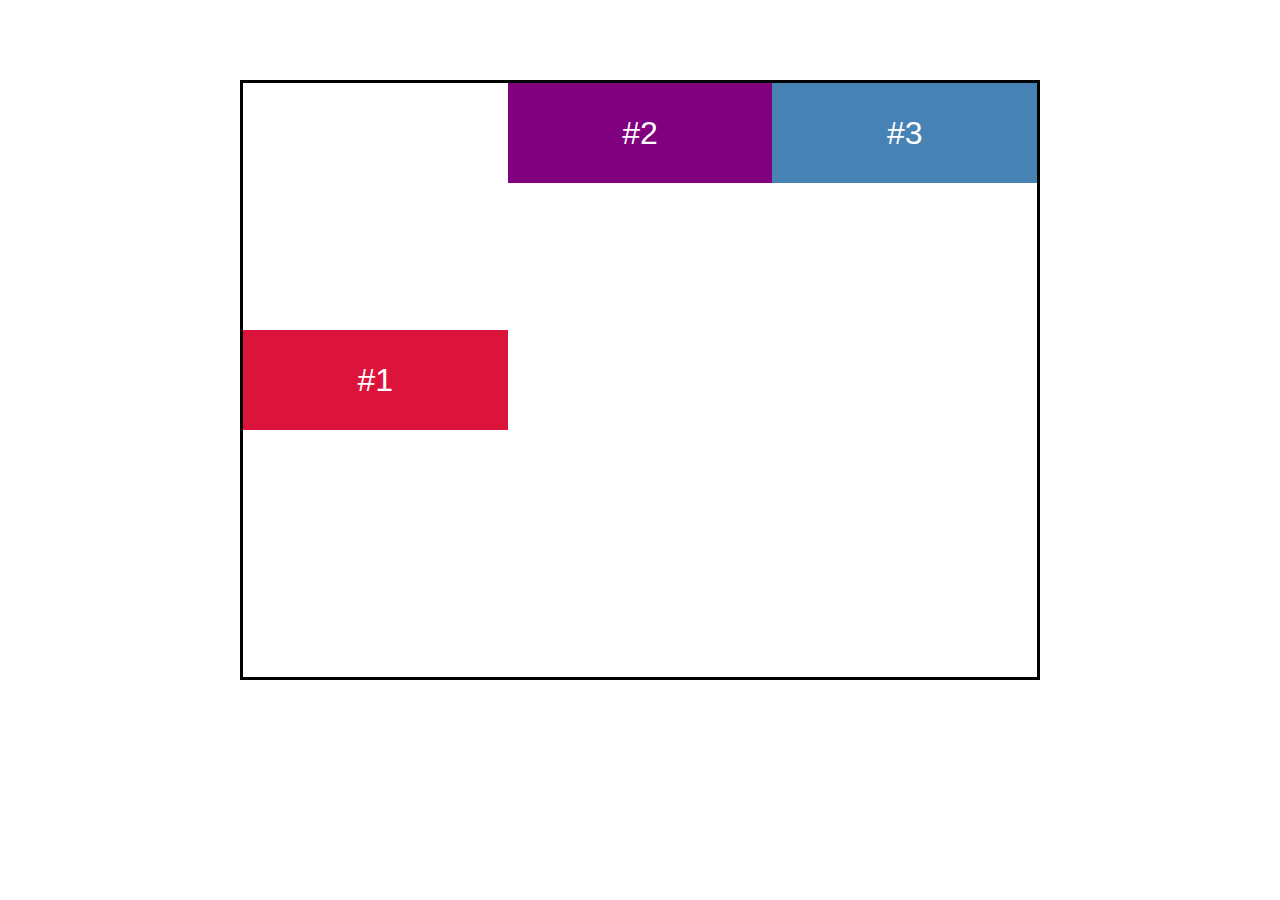
<file: Flexbox/index.html>
<!DOCTYPE html>
<html lang="es">
<head>
    <meta charset='utf-8'>
    <meta http-equiv='X-UA-Compatible' content='IE=edge'>
    <title>Flexbox</title>
    <meta name='viewport' content='width=device-width, initial-scale=1'>
    <link rel='stylesheet' type='text/css' href='main.css'>
</head>
<body>
    <div class="container">
        <div class="element element1">#1</div>
        <div class="element element2">#2</div>
        <div class="element element3">#3</div>
    </div>
</body>
</html>
</file>
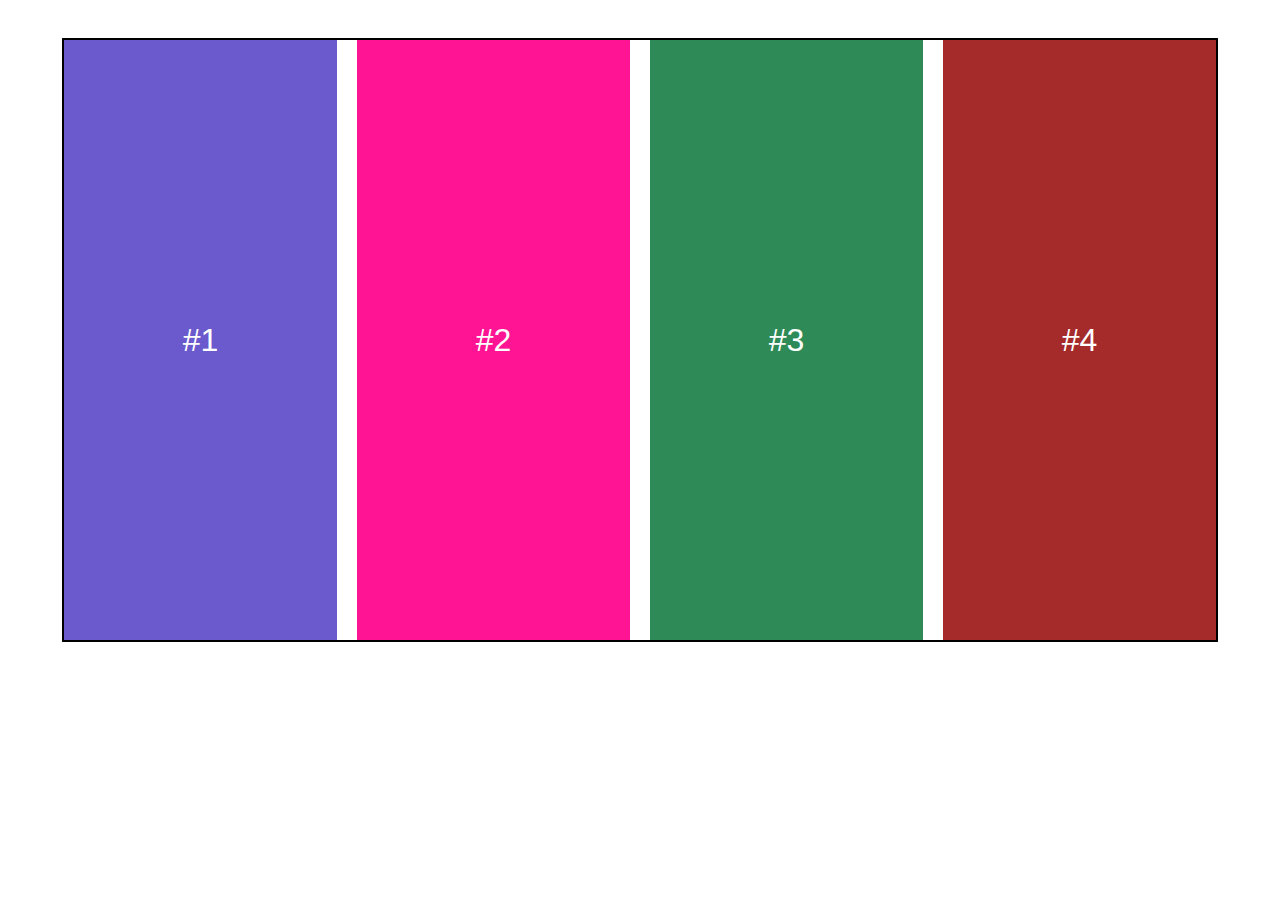
<file: Grid/index.html>
<!DOCTYPE html>
<html lang="en">
<head>
    <meta charset="UTF-8">
    <meta name="viewport" content="width=device-width, initial-scale=1.0">
    <title>Grid</title>
    <link rel="stylesheet" href="style.css">
</head>
<body>

    <section class="container">
        <div class="item item1">#1</div>
        <div class="item item2">#2</div>
        <div class="item item3">#3</div>
        <div class="item item4">#4</div>
        <!--<div class="item item5">#5</div>
        <div class="item item6">#6</div>-->
    </section>
    
</body>
</html>
</file>
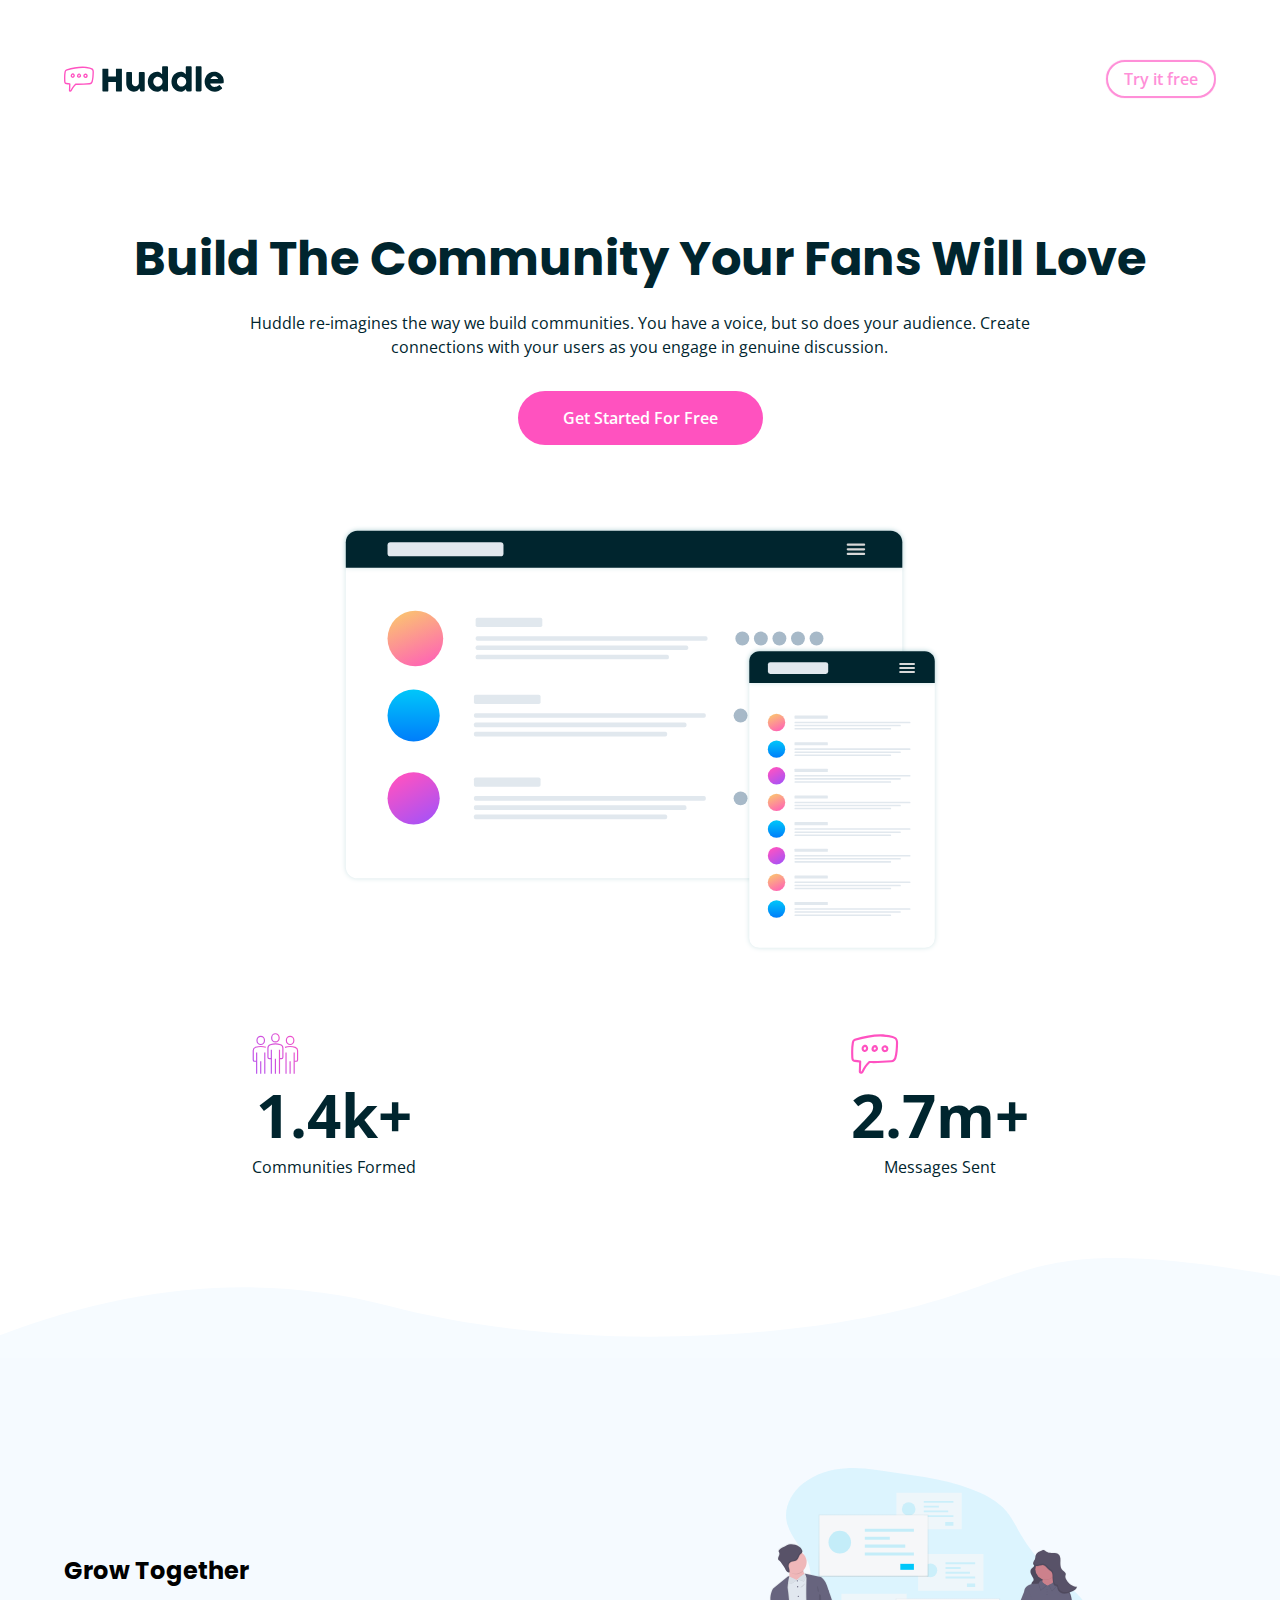
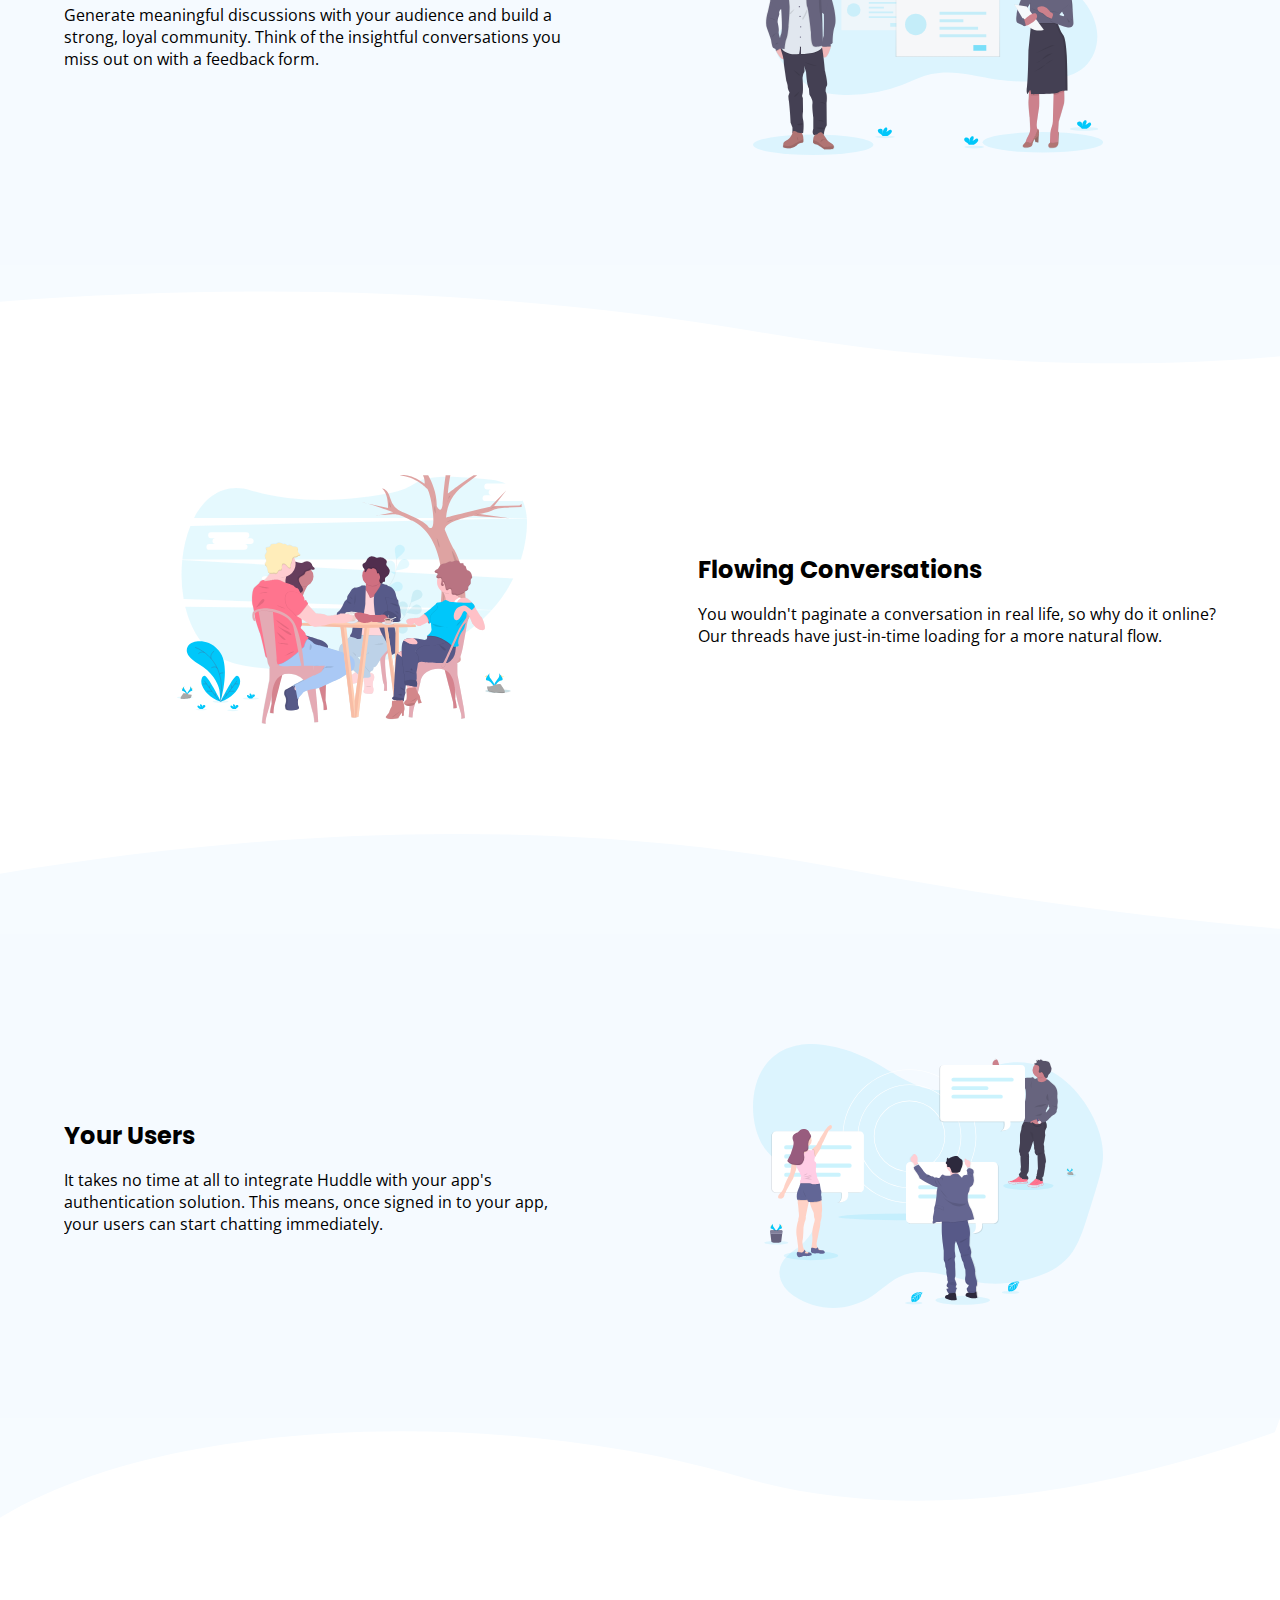
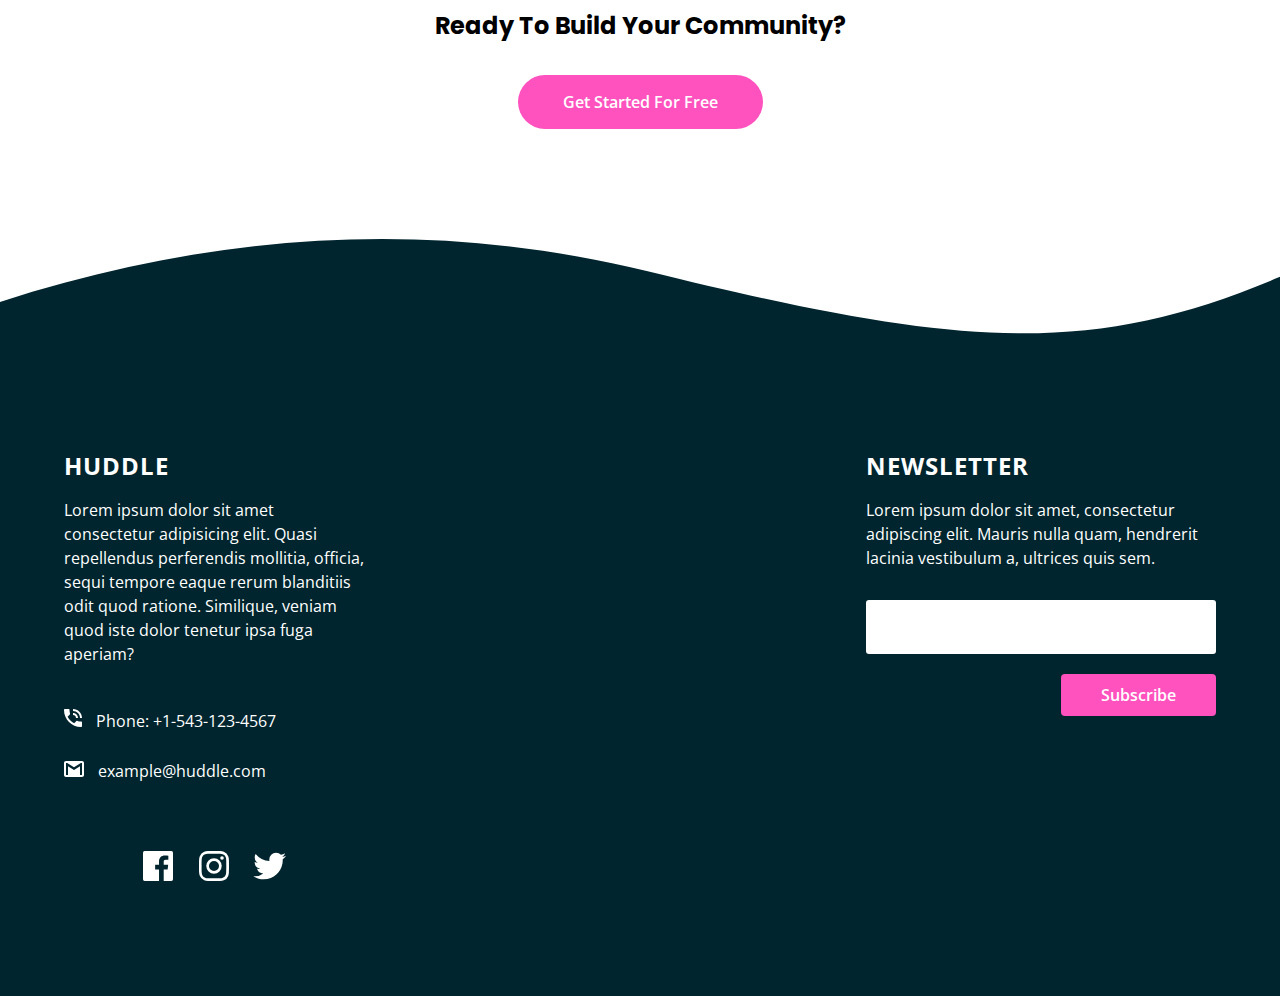
<file: Flexbox/reto/huddle-landing-page-with-curved-sections-master/index.html>
<!DOCTYPE html>
<html lang="en">
<head>
  <meta charset="UTF-8">
  <meta name="viewport" content="width=device-width, initial-scale=1.0"> <!-- displays site properly based on user's device -->

  <link rel="icon" type="image/png" sizes="32x32" href="./images/favicon-32x32.png">
  <link rel="stylesheet" href="css/style.css">
  <link rel="preconnect" href="https://fonts.googleapis.com">
  <link rel="preconnect" href="https://fonts.gstatic.com" crossorigin>
  <link href="https://fonts.googleapis.com/css2?family=Open+Sans:wght@400;600;700&family=Poppins:wght@700&display=swap" rel="stylesheet">
  
  <title> landing page </title>

</head>
<body>
  <header class="hero">
    <nav class="hero__nav container">
      <figure class="hero__logo">
        <img src="images/logo.svg" class="hero__huddle" alt="Logo Pagina">
      </figure>
      <a href="#" class="hero__cta">Try it free</a>
    </nav>


    <section class="hero__main container">

      <div class="hero__texts">
        <h1 class="hero__title">Build The Community Your Fans Will Love</h1>
        <p class="hero__paragraph">Huddle re-imagines the way we build communities. You have a voice, but so does 
          your audience. Create connections with your users as you engage in genuine discussion.</p>
        <a href="#" class="cta">Get Started For Free</a>
      </div>

      <figure class="hero__picture">
        <img src="images/screen-mockups.svg" class="hero__img" alt="">
      </figure>


      <div class="hero__numbers">

        <div class="hero__item">
          <img src="images/icon-communities.svg" class="hero__icon"  alt="">
          <h3 class="hero__number">1.4k+</h3>
          <p class="hero__community">Communities Formed</p>
        </div>
  
        <div class="hero__item">
          <img src="images/icon-messages.svg" class="hero__icon" alt="">
          <h3 class="hero__number">2.7m+</h3>
          <p class="hero__community">Messages Sent</p>
        </div>

      </div>


      

    </section>

    <div class="wave wave--bottom"></div>

  </header>

  <main class="main">

    <section class="section">

      <div class="section__container container">
        <figure class="section__picture">
          <img src="images/illustration-grow-together.svg" alt="" class="section__img">
        </figure>
      

        <div class="section__texts">
          <h2 class="subtitle">Grow Together</h2>
          <p class="section_paragraph">Generate meaningful discussions with your audience and build a strong, loyal community. 
            Think of the insightful conversations you miss out on with a feedback form.</p>
        </div>

      </div>

    </section>

    <section class="section section--white">

      <div class="section__container  section__container--inverse container">
        <figure class="section__picture">
          <img src="images/illustration-flowing-conversation.svg" alt="" class="section__img">
        </figure>
      

        <div class="section__texts">
          <h2 class="subtitle">Flowing Conversations</h2>
          <p class="section_paragraph">You wouldn't paginate a conversation in real life, so why do it online? Our threads have 
            just-in-time loading for a more natural flow.</p>
        </div>

      </div>
      
      <div class="wave wave--top"></div>
      <div class="wave wave--bottom"></div>

    </section>

    <section class="section">

      <div class="section__container container">
        <figure class="section__picture">
          <img src="images/illustration-your-users.svg" alt="" class="section__img">
        </figure>
      

        <div class="section__texts">
          <h2 class="subtitle">Your Users</h2>
          <p class="section_paragraph">It takes no time at all to integrate Huddle with your app's authentication solution. This means, 
            once signed in to your app, your users can start chatting immediately.</p>
        </div>
        
      </div>

    </section>

    <section class="question">
      <div class="question__texts container">
        <h2 class="subtitle">
          Ready To Build Your Community?
        </h2>
        <a href="#" class="cta">Get Started For Free</a>
      </div>

      <div class="wave wave--top"></div>
      <div class="wave wave--bottom"></div>
    </section>


  </main>

  <footer class="footer">
    <div class="footer__container container">
      
      <section class="footer__newsletter">
        <h2 class="footer__title">Newsletter</h2>
        <p class="footer__paragraph footer__paragraph--newsletter">
          Lorem ipsum dolor sit amet, consectetur adipiscing elit. Mauris nulla quam, hendrerit lacinia 
          vestibulum a, ultrices quis sem.
        </p>

        <form  class="footer__form">
          <input type="email" class="footer__input">
          <input type="submit" class="footer__cta" value="Subscribe">
        </form>
      </section>

      <section class="footer__content">
        <h2 class="footer__title">Huddle</h2>

        <p class="footer__paragraph">Lorem ipsum dolor sit amet consectetur adipisicing elit. 
          Quasi repellendus perferendis mollitia, officia, sequi tempore eaque rerum blanditiis odit quod ratione. 
          Similique, veniam quod iste dolor tenetur ipsa fuga aperiam?</p>

        <div class="footer__contact">
          <img src="images/icon-phone.svg" alt="footer__img">
        </div>

        <div class="footer__contact footer__contact--email">
          <img src="images/icon-email.svg" alt="footer__img">
        </div>

        <div class="footer__social">
          <a href="#" class="footer__link">
            <img src="images/fb.svg" class="footer__icon" alt="">
          </a>
          <a href="#" class="footer__link">
            <img src="images/instagram.svg" class="footer__icon" alt="">
          </a>
          <a href="#" class="footer__link">
            <img src="images/twitter.svg" class="footer__icon" alt="">
          </a>
        </div>

      </section>

    </div>
  </footer>

  <!-- 
  

     
  
    
    
  
    
    
  
    
    
  
    
    
    
    
  
    Newsletter
    To recieve tips on how to grow your community, sign up to our weekly newsletter. We’ll never 
    send you spam or pass on your email address
  
    Subscribe
  -->

</body>
</html>
</file>
<file: Flexbox/main.css>
/* Flexbox nos permite darle flexibilidad a nuestros elementos */
*{
    margin: 0;
    box-sizing: border-box;
}

body {
    font-family: 'Arial';
}

.container {
    width: 90%;
    max-width: 800px;
    min-height: 600px;
    margin: 80px auto;
    border: 3px solid #000;
    color: #fff;
    font-size: 2rem;
    text-align: center;
    line-height: 100px; 
    display: flex;  /* Con esto el contenedor se convierte en un flex container y los que esta dentro son flex items */
    /* row | row-reverse | column | column-reverse */
    flex-direction: row;
    /*flex-wrap: wrap; */
    /* nowrap | nowrap | wrap-reverse */
    /*flex-wrap: wrap reverse;*/

    /* con esto cambiamos la alineación de los flex-items en el main axis */
    /* flex-start | flex-end | center | space-between |  space-around | space-evenly
    space-between: los elementos se distribuyen equitativamente por el main-axis, el primer elemento se pega al inicio del eje y el ultimo se pega al final
    space-around: todos los elementos se distribuyen equitativamente en ambos lados, el espacio entre elementos es mayor al de las esquinas, ya que se suma el espacio de cada elemento y por eso se ve un espacio mayor entre elementos que entre las esquinas
     space-evenly: espacio equitativo en todos lados, el espacio es igual entre elementos y entre esquinas
    */
    justify-content: flex-start;
    /* propiedades para cambiar la alineación de los elementos teniendo encuenta cross axis 
    tenemos dos propiedades: align-items y align-content 
    flex-start | flex-end | center  | stretch: el espacio entre cada linea nueva es el mismo | baseline 
    align-items: stretch;
    */

    /* align-content: este se aplica cuando se ha hecho un desbordamiento de elementos 
     flex-start | flex-end | center | space-between | space-around | space-evenly */
    /*align-content: space-around;*/
}
/* 
en flexbox tenemos dos ejes el main axis(eje principal) y el cross axis(eje secundario)
main axis = por defecto va de izquierda a derecha
cross axis = va de arriba hacia abajo
el eje principal y secundario dependen de la dirección del flex, la cual por defecto es row
flex-wrap: nos permiten definir que pasa si los elementos no caben en el eje principal
*/

.element {
    color: #fff;
    font-size: 2rem;
    text-align: center;
    line-height: 100px;
    width: 300px;
    height: 100px;

    /* propieades para los flex-items */
    /* order: define el orden del elemento en el main axis */
   /* flex-grow: 1;  define el factor de crecimiento de todos los elementos, teniendo en cuenta el espacio disponible sobrante del eje */
   /*flex-shrink  : 1; La propiedad CSS flex-shrink especifica el factor de contracción de un flex item. 
   Los flex items se encogerán para llenar el contenedor de acuerdo a su número flex-shrink , 
   cuando el tamaño por defecto de los flex items sea mayor al de su contenedor flex container.*/
    /*flex-basis : 150px; determina el tamaño de los elementos en el eje principal */
    /*flex-basis : 200px; */
}

.element1 {
    background-color: crimson;
    /*
    sirve para alinear solo un item-flex en particular
    flex-start | flex-end | center |  
    */
    align-self: center;
}

.element2 {
    background-color: purple;
    /*flex-grow: 2; */
    /*flex-shrink: 3; */
}

.element3 {
    background-color: steelblue;
}
</file>
<file: Grid/style.css>
* {
    margin: 0;
    box-sizing: border-box;
}

body {
    font-family: 'Arial';
}

.container {
    width: 90%;
    height: 600px;
    outline: 2px solid;
    margin: 40px auto;
    display: grid; /* con esto lo convertimos en un grid container */

    grid-template-columns: 30% 50px 100px;
    grid-template-columns: repeat(5, 20%);
    grid-template-columns: 1fr 2fr 1fr; /* toma el espacio disponible y hace la cuenta de las columnas en fracciones */
    grid-template-columns: repeat(5, 1fr); /* con esto no sobrara nada de espacio */
    /* las filas se crean automaticamente */
    /* auto: con el espacio sobrante se crean filas automaticamente 
    grid-auto-rows: auto;
    */

    /* con esto creamos las filas */
    /*grid-template-rows: 100px 200px 20%;
    grid-template-rows: repeat(10, 10%);
    grid-template-rows: repeat(5, 1fr);*/

    row-gap: 10px; /* permite crear espaciados entre filas */
    column-gap: 10px; /* permite crear espaciados entre columnas */

    gap: 20px; /* crea espaciados entre columnas y filas */
    /*gap: 20px 5px; /* primer valor filas, segundo valor columnas */

    /* con esto estoy nombrando areas escojiendo las filas y columnas, deben de ser cuadrados o rectangulos*/
    /*grid-template-areas:
    "element1 element1 element1 element2 element2"
    "element1 element1 element1 element2 element2"
    "element3 element3 element3 element2 element2"
    "element3 element3 element3 element2 element2"
    "element4 element4 element4 element4 element4";*/

    grid-template-columns:repeat(auto-fit, minmax(250px, 1fr)); /* crea columnas automaticamente, con un minimo de 250px y un maximo de una fracción */
}

.item {
    /* si los elementos no tienen un alto y ancho definido en css grid se van a estirar */
    /*width: 100px;
    height: 100px;*/
    color: #fff;
    font-size: 2em;
    display: flex;
    align-items: center;
    justify-content: center;
}

.item1 {
    background-color: slateblue;   
    /*grid-column: 1 / 4; /* con esto le decimos en que linea de las columnas va a comenzar y en cual va terminar */
    /*grid-row: 1 / 3;/* con esto le decimos en que linea de las filas va a comenzar y en cual va terminar */
    /*grid-area: element1; /* teniendo en cuenta las areas definidas en el contenedor padre, le decimos que area ocupara */
}

.item2 {
    background-color: deeppink;   
    /*grid-area: element2;
    /*grid-column: 4 / 6;
    grid-row: 1 / 5;*/
}

.item3 {
    background-color: seagreen;   
    /*grid-column: 1 / 4;
    grid-row: 3 / 5;*/
    /*grid-area: element3;*/
}

.item4 {
    background-color: brown;   
    /*grid-column: 1 / -1; /* con el -1, le estamos diciendo que va hasta lo ultimo */
    /*grid-row: 5 / -1;*/
    /*grid-area: element4; */
}

.item5 {
    background-color: cornflowerblue;   
}

.item6 {
    background-color: rebeccapurple;   
}

/*
@media(min-width:700px){
    .container {
        grid-template-areas:
        "element1 element1 element1 element2 element2"
        "element1 element1 element1 element2 element2"
        "element3 element3 element3 element2 element2"
        "element3 element3 element3 element2 element2"
        "element4 element4 element4 element4 ."; /* con el punto le decimos que la ultima area este vacia 
    }
}
*/
</file>
<file: Flexbox/reto/huddle-landing-page-with-curved-sections-master/css/style.css>
*{
    margin: 0;
    box-sizing: content-box;
}

:root {
    --poppins: 'Poppins', sans-serif;
    --open-sans: 'Open Sans', sans-serif;
    --pink: hsl(322, 100%, 66%);
    --light-pink: hsl(321, 100%, 78%);
    --light-red: hsl(0, 100%, 63%);
    --very-dark-cyan: hsl(192, 100%, 9%);
    --very-pale-blue: hsl(207, 100%, 98%);
    --padding-container: 80px 0;
}


body {
    font-family: var(--open-sans);
}

.container {
    width: 90%;
    max-width: 1200px;
    margin: 0 auto;
    overflow: hidden;
    padding: var(--padding-container);
}

.hero {
    min-height: 100vh;
    position: relative;
    --wave-bottom: url('../images/bg-section-top-mobile-1.svg');
}

.hero__nav {
    display: flex;
    justify-content: space-between;
    align-items: center;
    --padding-container: 60px 0 45px; /* con esto cambiamos el valor de esta variable para todos los hijos de hero__nav */ 
}

.hero__logo {
    width: 45%;
    max-width: 160px;
}

.hero__huddle {
    width: 100%;
    display: block;
}

.hero__cta {
    color: var(--light-pink);
    text-decoration: none;
    border: 2px solid;
    padding: 6px 16px;
    border-radius: 30px;
    font-weight: 600;
    box-shadow: 0 0 1px;
}

.hero__main{
    text-align: center;
    color: var(--very-dark-cyan);
}

.hero__title{
    font-family: var(--poppins);
}

.hero__paragraph {
    width: 90%;
    line-height: 1.5;
    margin: 16px auto;
}

.cta {
    display: inline-block; /* esto se le pone para que tome la margende arriba  */
    background-color: var(--pink);
    color: #fff;
    text-decoration: none;
    padding: 16px 30px;
    border-radius: 30px;
    margin-top: 16px;
    font-weight: 600;
}

.hero__picture {
    margin-top: 80px;
}

.hero__img {
    width: 100%;
    max-width: 600px;
    margin: 0 auto;
    display: block;
}

.hero__numbers{
    margin-top: 80px;
    display: flex;
    flex-direction: column;
    align-items: center;
    padding-bottom: 100px;
    gap: 60px; /* espaciado entre elementos que se encuentran en flex */
}

.hero__item {
    overflow: hidden;
}

.hero__number {
    font-size: 60px;
}

.hero__icon {
    display: block;
}

.wave {
    position: absolute;
    width: 100%;
    height: 100px;
    background-repeat: no-repeat;
    background-size: 100% 100px;
}


.wave--bottom {
    left: 0;
    bottom: 0;
    background-image: var(--wave-bottom);
}

.wave--top {
    left: 0;
    top: 0;
    background-image: var(--wave-top);
}

.section {
    background-color: var(--very-pale-blue);
    --padding-container: 110px 0;
}

.section--white {
    background-color: #fff;
    position: relative;
    --wave-top: url('../images/bg-section-bottom-mobile-1.svg');
    --wave-bottom: url('../images/bg-section-top-mobile-2.svg');
    --padding-container: 210px 0;
}


.section__container {
    display: flex;
    flex-direction: column;
}

.section__img {
    width: 100%;
    max-width: 350px;
    display: block;
    margin: 0 auto;
}


.section__texts {
    margin-top: 50px;
    text-align: center;
}

.subtitle {
    margin-bottom: 16px;
    font-family: var(--poppins);
}

.question {
    position: relative;
    text-align: center;
    --wave-top: url('../images/bg-section-bottom-mobile-2.svg');
    --wave-bottom: url('../images/bg-footer-top-mobile.svg');
    --padding-container: 190px 0 210px;
}

.footer {
    color: #fff;
    background-color: var(--very-dark-cyan);
}


.footer__title {
    text-transform: uppercase;
    letter-spacing: 1px;
    margin-bottom: 16px;
}

.footer__paragraph {
    line-height: 1.5;
    margin: 16px 0 50px;
}

.footer__form {
    display: flex;
    flex-wrap: wrap;
    margin-bottom: 80px;
}

.footer__input {
    flex-basis: 100%;
    flex-grow: 1;
    font-size: 16px;
    font-family: var(--open-sans);
    border: none;
    outline: none;
    border-radius: 3px;
    padding: 16px 6px;
    margin-bottom: 20px;
}

.footer__cta{
    font-size: 16px;
    font-family: var(--open-sans);
    background-color: var(--pink);
    color: #fff;
    text-decoration: none;
    border: none;
    border-radius: 4px;
    padding: 10px 40px;
    font-weight: 600;
    margin-left: auto;
}


.footer__contact {
    line-height: 50px;
}


.footer__contact::after {
    content: "Phone: +1-543-123-4567";
    margin-left: 10px;
}

.footer__contact--email::after {
    content: "example@huddle.com";
}

.footer__social {
    display: flex;
    justify-content: center;
    margin-top: 50px;
    gap: 16px;
   
}

.footer__link{
    text-decoration: none;
    width: 40px;
}

.footer__icon {
    width: 100%;
    display: block;
}

@media(min-width:768px){
    .hero {
        --wave-bottom: url('../images/bg-section-top-desktop-1.svg');
    }

    .hero__title{
        font-size: 48px;
    }

    .hero__paragraph{
        width: 70%;
    }

    .cta{
        padding: 16px 45px;
    }

    .hero__numbers{
        flex-direction: row;
        justify-content: space-around;
    }

    .section__container{
        flex-direction: row-reverse;
        align-items: center;
        justify-content: space-between;
    }

    .section__container--inverse{
        flex-direction: row;
    }

    .section__picture{
        width: 50%;
    }

    .section__texts {
        width: 45%;
        margin: 0;
        text-align: start;
    }

    .section__white{
        --wave-top: url('../images/bg-section-bottom-desktop-1.svg');
        --wave-bottom: url('../images/bg-section-top-desktop-2.svg');
    }

    .question {
        --wave-top: url('../images/bg-section-bottom-desktop-2.svg');
        --wave-bottom: url('../images/bg-footer-top-desktop.svg');
    }

    .footer__container{
        --padding-container: 110px 0;
        display: flex;
        justify-content: space-between;
    }

    .footer__newsletter {
        width: 50%;
        max-width: 350px;
        order: 1;
    }

    .footer__content{
        width: 50%;
        max-width: 300px;
    }

    .footer__paragraph {
        margin: 16px 0 30px;
    }

    
}
</file>
